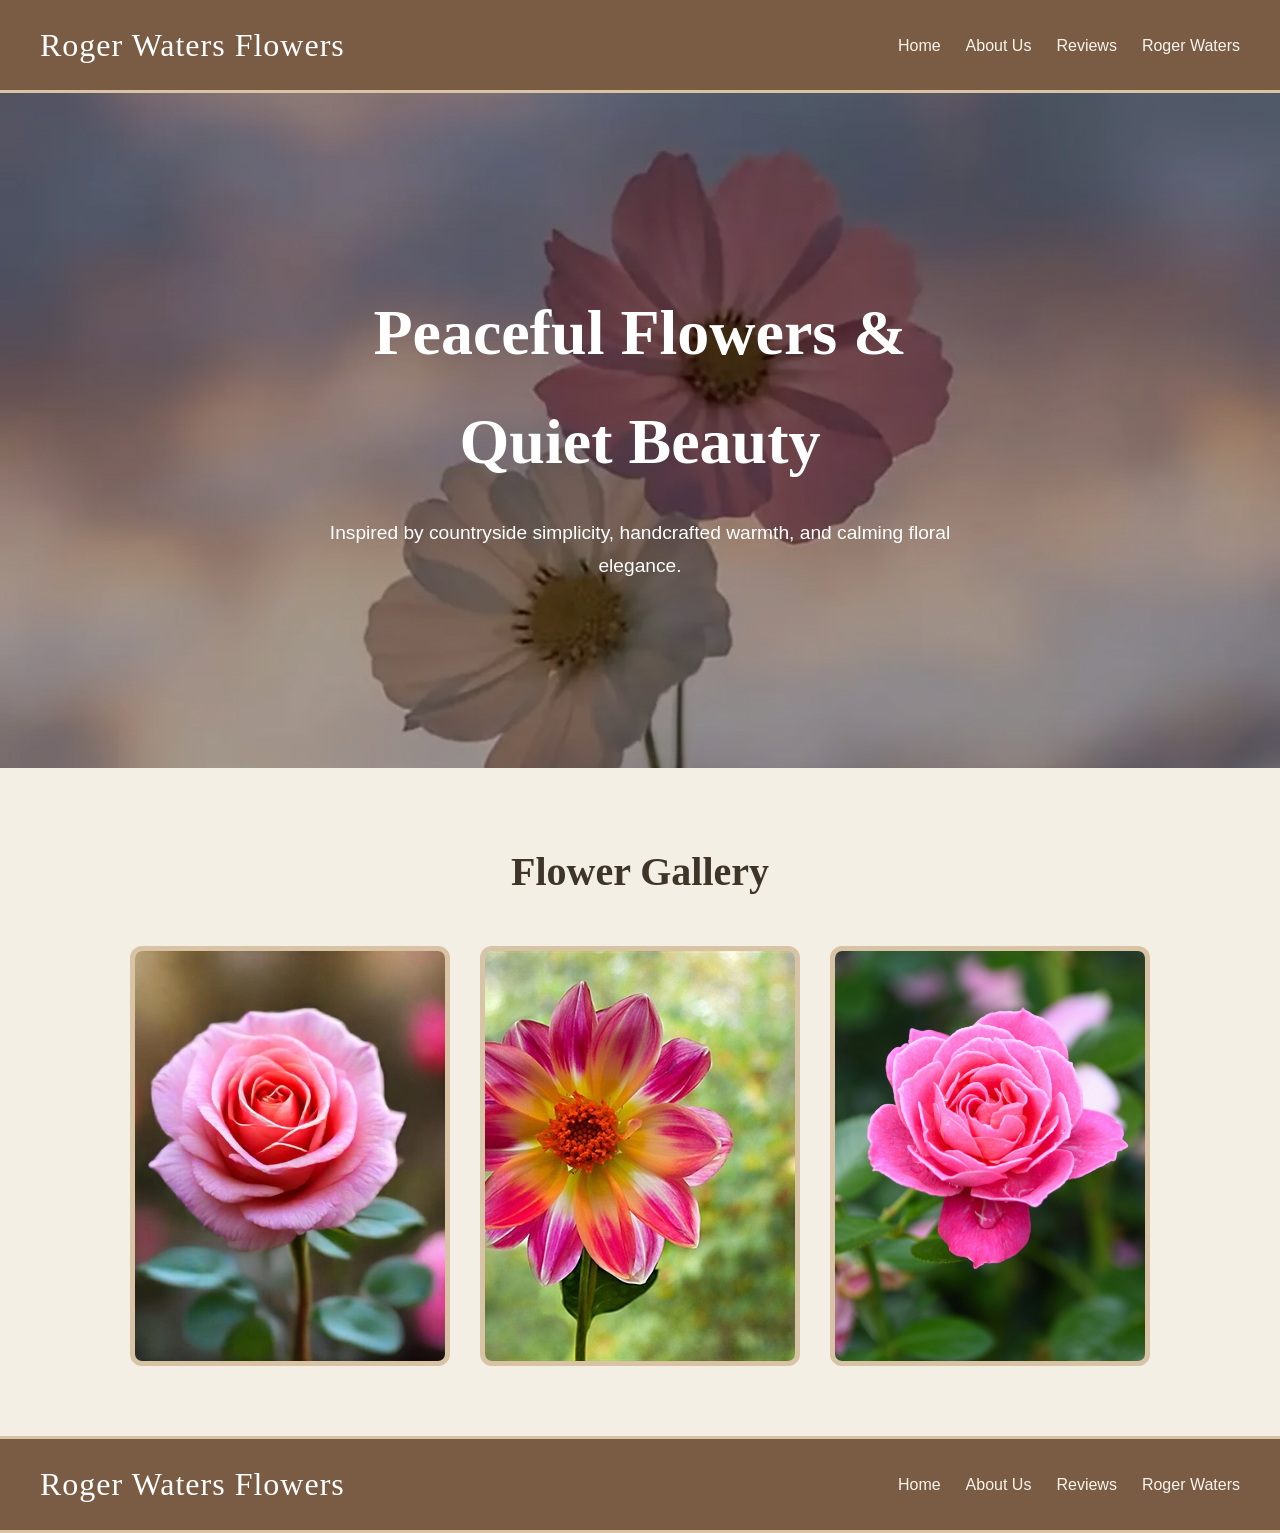
<file: index.html>
<!DOCTYPE html>
<html lang="en">
<head>
    <meta charset="UTF-8">
    <meta name="viewport" content="width=device-width, initial-scale=1.0">
    <title>Roger Waters Flowers</title>
    <link rel="stylesheet" href="style.css">
</head>
<body>
    <nav class="navbar">
        <div class="logo">Roger Waters Flowers</div>

        <ul class="nav-links">
            <li><a href="index.html">Home</a></li>
            <li><a href="about.html">About Us</a></li>
            <li><a href="reviews.html">Reviews</a></li>
            <li><a href="roger.html">Roger Waters</a></li>
        </ul>
    </nav>
     
    <header class="hero">
        <div class="hero-text">
            <h1>Peaceful Flowers & Quiet Beauty</h1>
            <p>
                Inspired by countryside simplicity, handcrafted warmth,
                and calming floral elegance.
            </p>
        </div>
    </header>

    <main class="gallery-section">
        <h2>Flower Gallery</h2>

        <div class="gallery">
            <img src="images/flower2.jpg" alt="Flower">
            <img src="images/flower3.jpg" alt="Flower">
            <img src="images/flower4.jpg" alt="Flower">
        </div>
    </main>

    <nav class="navbar bottom-nav">
        <div class="logo">Roger Waters Flowers</div>

        <ul class="nav-links">
            <li><a href="index.html">Home</a></li>
            <li><a href="about.html">About Us</a></li>
            <li><a href="reviews.html">Reviews</a></li>
            <li><a href="roger.html">Roger Waters</a></li>
        </ul>
    </nav>

</body>
</html>
</file>
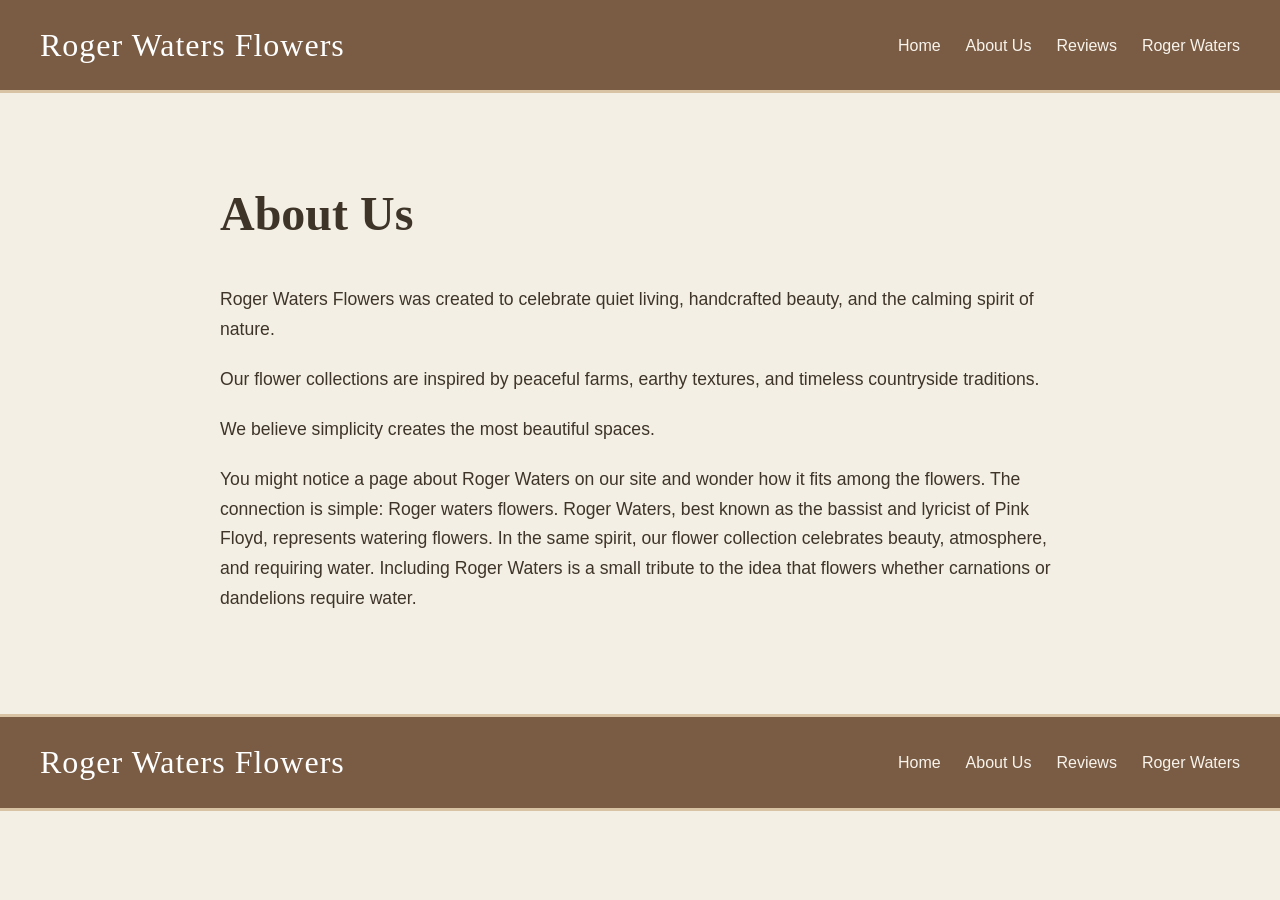
<file: about.html>
<!DOCTYPE html>
<html lang="en">
<head>
    <meta charset="UTF-8">
    <meta name="viewport" content="width=device-width, initial-scale=1.0">
    <title>About Us</title>
    <link rel="stylesheet" href="style.css">
</head>
<body>

    <nav class="navbar">
        <div class="logo">Roger Waters Flowers</div>

        <ul class="nav-links">
            <li><a href="index.html">Home</a></li>
            <li><a href="about.html">About Us</a></li>
            <li><a href="reviews.html">Reviews</a></li>
            <li><a href="roger.html">Roger Waters</a></li>
        </ul>
    </nav>

    <main class="content-page">
        <h1>About Us</h1>

        <p>
            Roger Waters Flowers was created to celebrate quiet living,
            handcrafted beauty, and the calming spirit of nature.
        </p>

        <p>
            Our flower collections are inspired by peaceful farms,
            earthy textures, and timeless countryside traditions.
        </p>

        <p>
            We believe simplicity creates the most beautiful spaces.
        </p>

        <p>
            You might notice a page about Roger Waters on our site and wonder how it fits among the flowers.
            The connection is simple: Roger waters flowers.
            Roger Waters, best known as the bassist and lyricist of Pink Floyd,
            represents watering flowers.
            In the same spirit, our flower collection celebrates beauty, atmosphere, and requiring water.
            Including Roger Waters is a small tribute to the idea that flowers
            whether carnations or dandelions require water.
        </p>

    </main>

    <nav class="navbar bottom-nav">
        <div class="logo">Roger Waters Flowers</div>

        <ul class="nav-links">
            <li><a href="index.html">Home</a></li>
            <li><a href="about.html">About Us</a></li>
            <li><a href="reviews.html">Reviews</a></li>
            <li><a href="roger.html">Roger Waters</a></li>
        </ul>
    </nav>

</body>
</html>
</file>
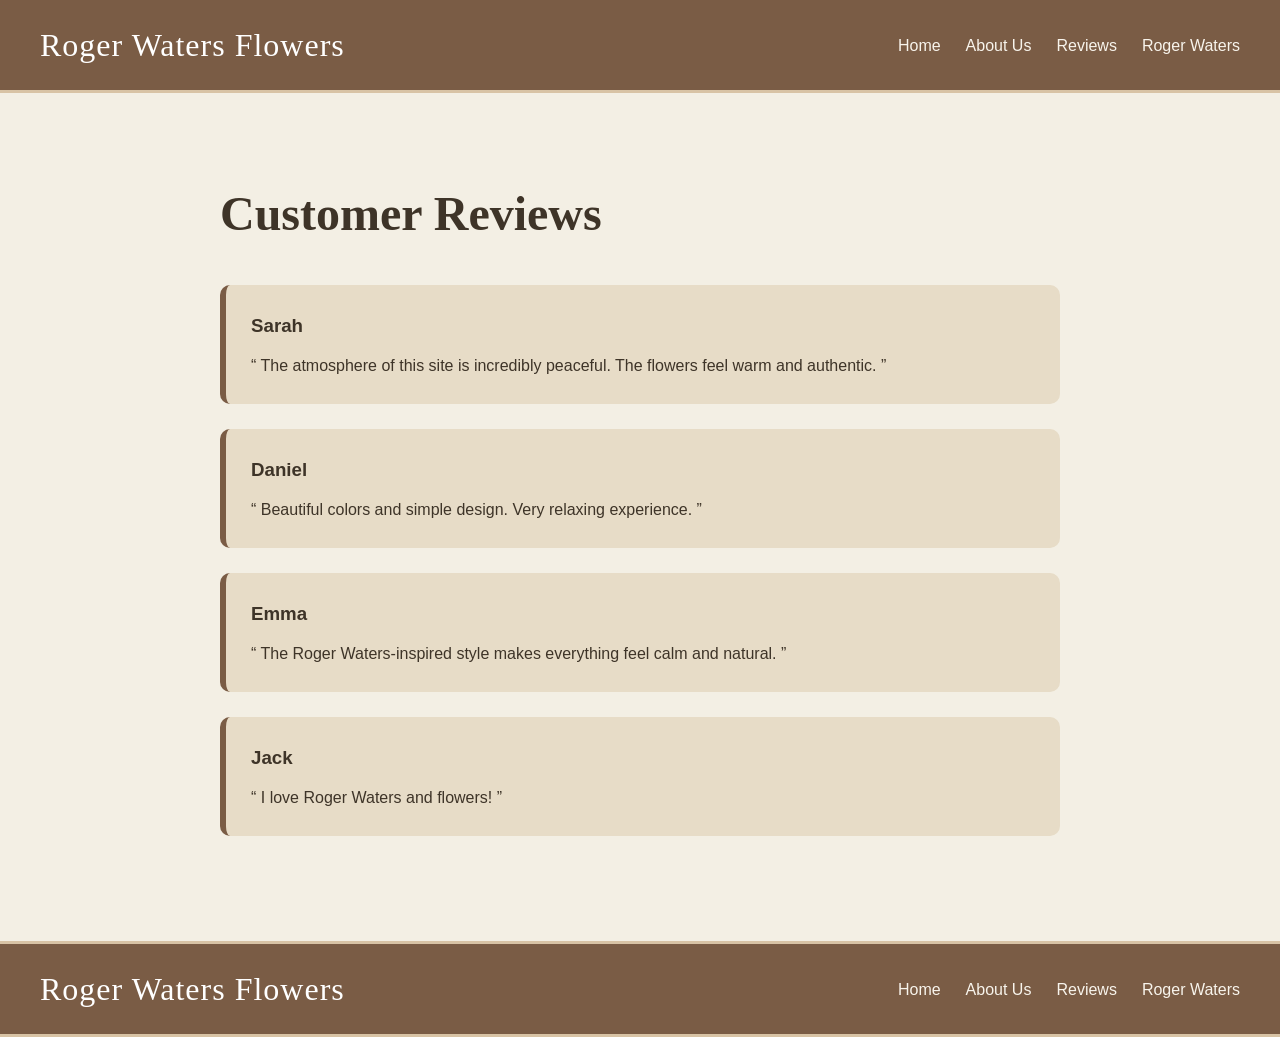
<file: reviews.html>
<!DOCTYPE html>
<html lang="en">
<head>
    <meta charset="UTF-8">
    <meta name="viewport" content="width=device-width, initial-scale=1.0">
    <title>Reviews</title>
    <link rel="stylesheet" href="style.css">
</head>
<body>

    <nav class="navbar">
        <div class="logo">Roger Waters Flowers</div>

        <ul class="nav-links">
            <li><a href="index.html">Home</a></li>
            <li><a href="about.html">About Us</a></li>
            <li><a href="reviews.html">Reviews</a></li>
            <li><a href="roger.html">Roger Waters</a></li>
        </ul>
    </nav>

    <main class="content-page">
        <h1>Customer Reviews</h1>

        <div class="review-card">
            <h3>Sarah</h3>
            <q>
                The atmosphere of this site is incredibly peaceful.
                The flowers feel warm and authentic.
            </q>
        </div>

        <div class="review-card">
            <h3>Daniel</h3>
            <q>
                Beautiful colors and simple design.
                Very relaxing experience.
            </q>
        </div>

        <div class="review-card">
            <h3>Emma</h3>
            <q>
                The Roger Waters-inspired style makes everything feel calm
                and natural.
            </q>
        </div>

        <div class="review-card">
            <h3>Jack</h3>
            <q>
                I love Roger Waters and flowers!
            </q>
        </div>
    </main>

    <nav class="navbar bottom-nav">
        <div class="logo">Roger Waters Flowers</div>

        <ul class="nav-links">
            <li><a href="index.html">Home</a></li>
            <li><a href="about.html">About Us</a></li>
            <li><a href="reviews.html">Reviews</a></li>
            <li><a href="roger.html">Roger Waters</a></li>
        </ul>
    </nav>

</body>
</html>
</file>
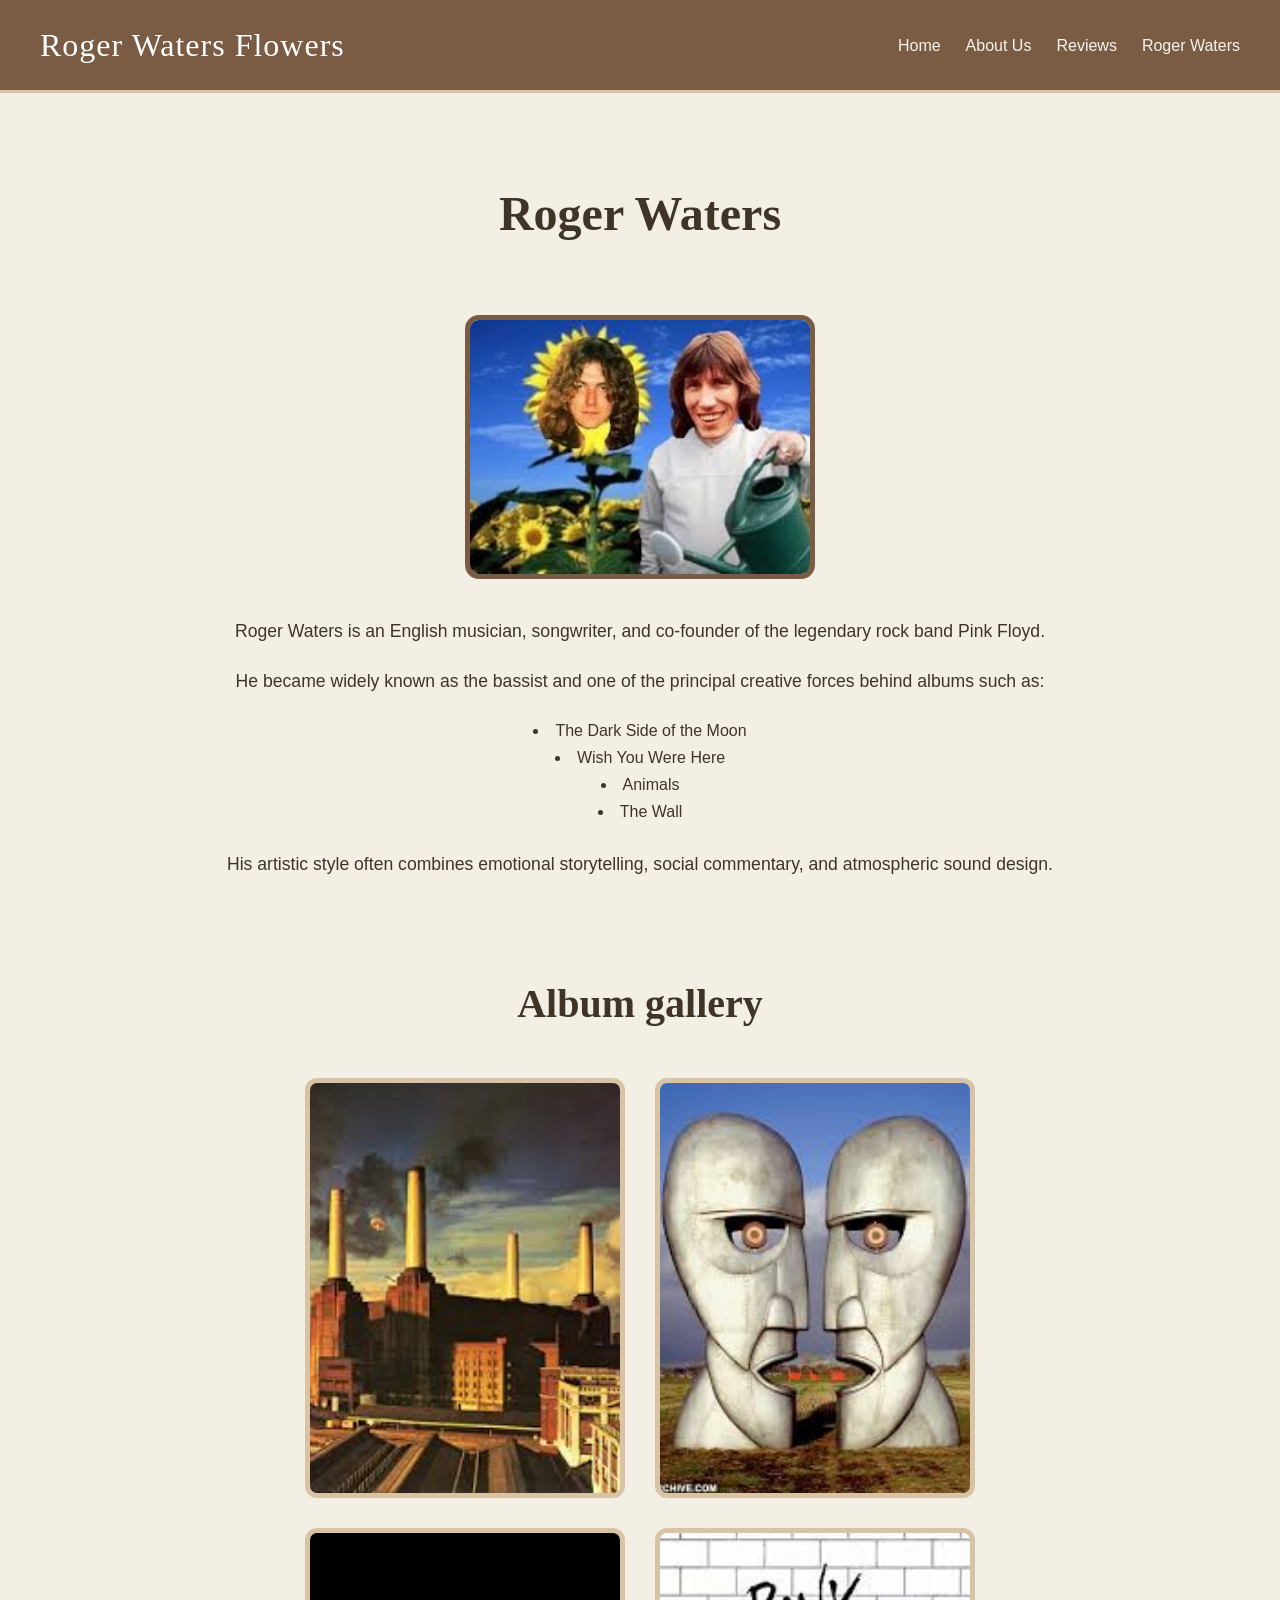
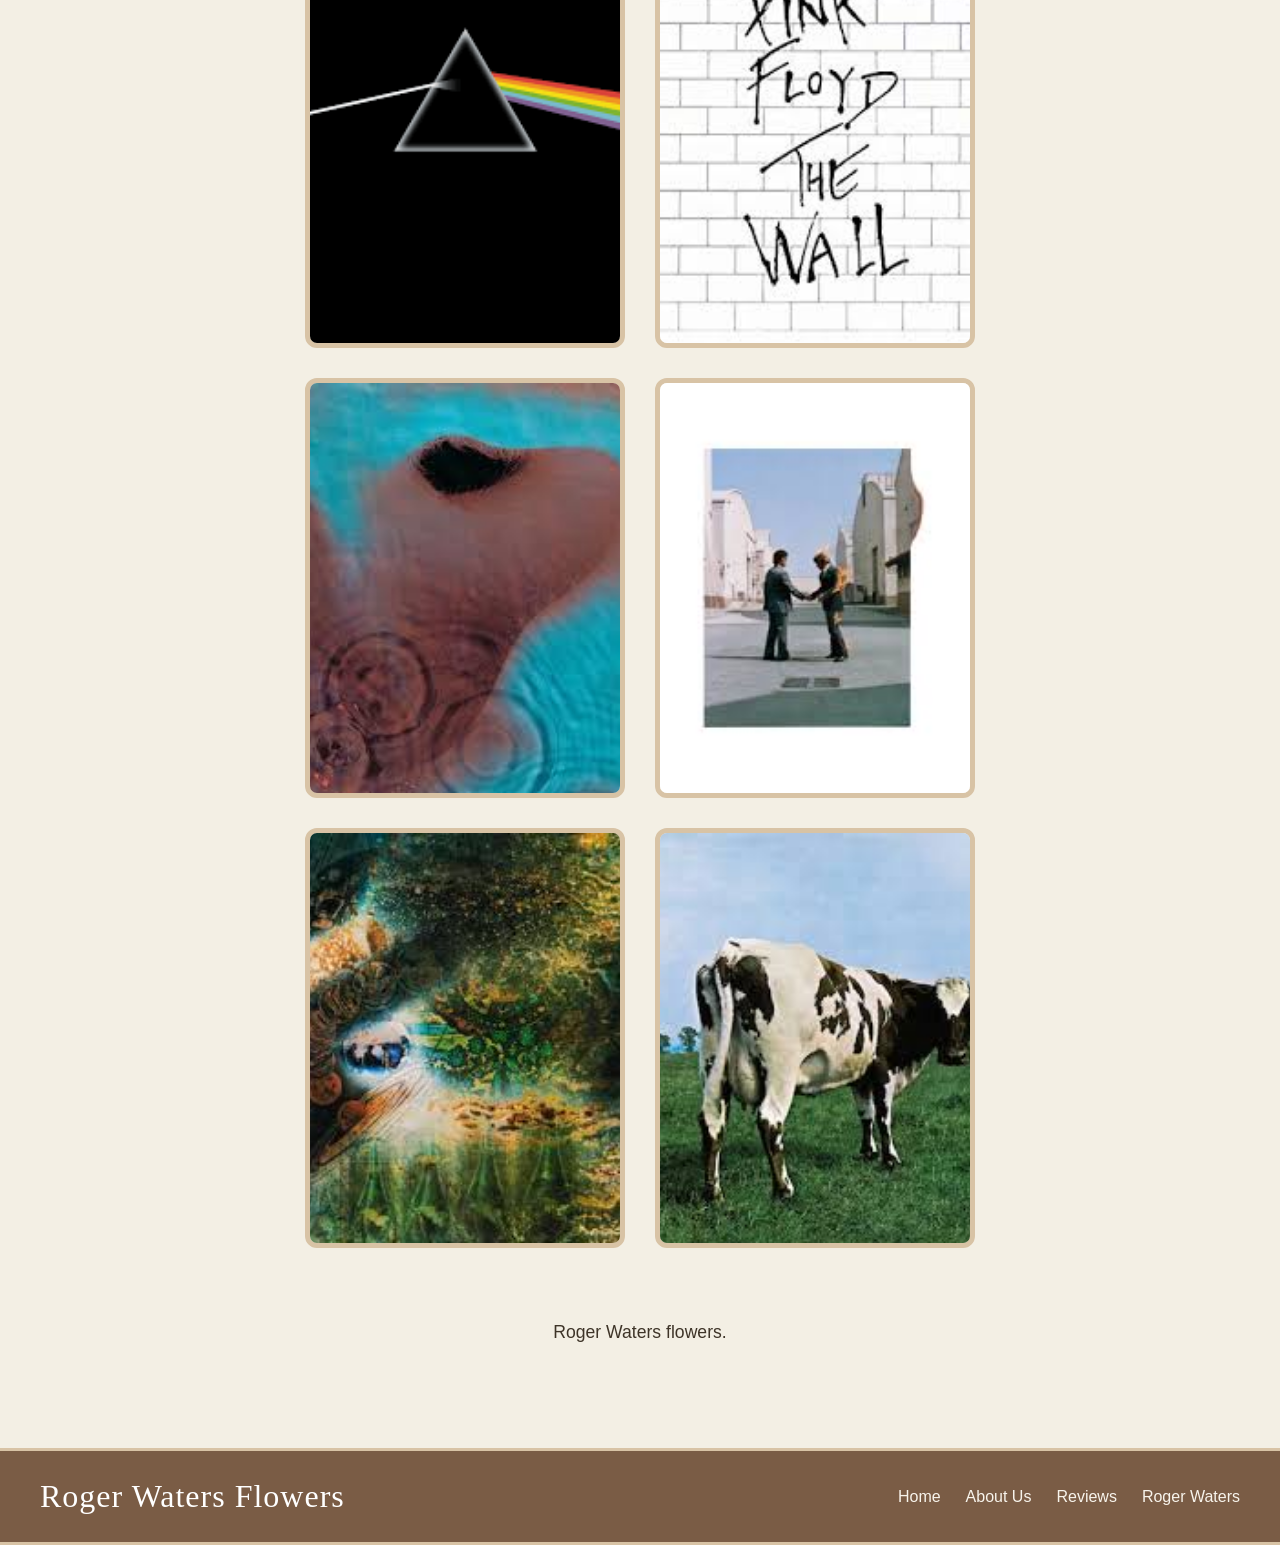
<file: roger.html>
<!DOCTYPE html>
<html lang="en">
<head>
    <meta charset="UTF-8">
    <meta name="viewport" content="width=device-width, initial-scale=1.0">
    <title>Roger Waters</title>
    <link rel="stylesheet" href="style.css">
</head>
<body>

    <nav class="navbar">
        <div class="logo">Roger Waters Flowers</div>

        <ul class="nav-links">
            <li><a href="index.html">Home</a></li>
            <li><a href="about.html">About Us</a></li>
            <li><a href="reviews.html">Reviews</a></li>
            <li><a href="roger.html">Roger Waters</a></li>
        </ul>
    </nav>

    <main class="content-page roger-page">

        <h1>Roger Waters</h1>

        <img src="images/roger.jpg" alt="Roger Waters" class="roger-image">

        <p>
            Roger Waters is an English musician, songwriter,
            and co-founder of the legendary rock band Pink Floyd.
        </p>

        <p>
            He became widely known as the bassist and one of the
            principal creative forces behind albums such as:
        </p>

        <ul class="album-list">
            <li>The Dark Side of the Moon</li>
            <li>Wish You Were Here</li>
            <li>Animals</li>
            <li>The Wall</li>
        </ul>

        <p>
            His artistic style often combines emotional storytelling,
            social commentary, and atmospheric sound design.
        </p>

        <main class="gallery-section">
            <h2>Album gallery</h2>

            <div class="gallery">
                <img src="images/animals.jpg" alt="animals">
                <img src="images/divbell.jpg" alt="the division bell">
                <img src="images/dsotm.png" alt="dark side of the moon">
                <img src="images/wall.jpg" alt="the wall">
                <img src="images/echoes.jpg" alt="echoes">
                <img src="images/wywh.jpg" alt="wish you were here">
                <img src="images/sauce.jpg" alt="a saucerful of secrets">
                <img src="images/atom.jpg" alt="atom heart mother">
            </div>
        </main>

        <p>
            Roger Waters flowers.
        </p>

    </main>

    <nav class="navbar bottom-nav">
        <div class="logo">Roger Waters Flowers</div>

        <ul class="nav-links">
            <li><a href="index.html">Home</a></li>
            <li><a href="about.html">About Us</a></li>
            <li><a href="reviews.html">Reviews</a></li>
            <li><a href="roger.html">Roger Waters</a></li>
        </ul>
    </nav>

</body>
</html>
</file>
<file: style.css>
* {
    margin: 0;
    padding: 0;
    box-sizing: border-box;
}

body {
    background-color: #f3efe4;
    color: #3e3428;
    font-family: sans-serif;
    line-height: 1.7;
}

.navbar {
    background-color: #7a5c45;
    color: white;
    padding: 18px 40px;

    display: flex;
    justify-content: space-between;
    align-items: center;

    border-bottom: 3px solid #d8c3a5;
}

.bottom-nav {
    /* margin-top: 60px; */
    border-top: 3px solid #d8c3a5;
}

.logo {
    font-family: serif;
    font-size: 2rem;
    letter-spacing: 1px;
}

.nav-links {
    list-style: none;
    display: flex;
    gap: 25px;
}

.nav-links a {
    text-decoration: none;
    color: #f8f4ec;
    font-size: 1rem;
    transition: 0.3s;
}

.nav-links a:hover {
    color: #d8c3a5;
}

.hero {
    height: 75vh;

    background:
        linear-gradient(rgba(0,0,0,0.35), rgba(0,0,0,0.35)),
        url('images/flower1.webp');

    background-size: cover;
    background-position: center;

    display: flex;
    justify-content: center;
    align-items: center;

    text-align: center;
    color: white;
}

.hero-text {
    max-width: 700px;
    padding: 20px;
}

.hero h1 {
    font-size: 4rem;
    margin-bottom: 20px;
    font-family: serif;
}

.hero p {
    font-size: 1.2rem;
}


.gallery-section {
    padding: 70px 40px;
    text-align: center;
}

.gallery-section h2 {
    font-size: 2.5rem;
    margin-bottom: 40px;
    font-family: 'Cormorant Garamond', serif;
}

.gallery {
    display: flex;
    justify-content: center;
    gap: 30px;
    flex-wrap: wrap;
}

.gallery img {
    width: 320px;
    height: 420px;
    object-fit: cover;

    border-radius: 12px;

    border: 5px solid #d8c3a5;

    transition: transform 0.4s ease;
}

.gallery img:hover {
    transform: scale(1.03);
}



.roger-page {
    text-align: center;
}

.roger-image {
    width: 350px;
    max-width: 100%;

    border-radius: 14px;

    margin: 30px 0;

    border: 5px solid #7a5c45;
}

.album-list {
    list-style-position: inside;
    margin-bottom: 25px;
}
.content-page {
    max-width: 900px;
    margin: auto;
    padding: 80px 30px;
}

.content-page h1 {
    font-size: 3rem;
    margin-bottom: 30px;
    font-family: 'Cormorant Garamond', serif;
}

.content-page p {
    margin-bottom: 20px;
    font-size: 1.1rem;
}

.review-card {
    background-color: #e7dcc7;

    padding: 25px;
    margin-bottom: 25px;

    border-left: 6px solid #7a5c45;
    border-radius: 10px;
}

.review-card h3 {
    margin-bottom: 10px;
}



@media (max-width: 768px) {

    .navbar {
        flex-direction: column;
        gap: 15px;
    }

    .nav-links {
        flex-direction: column;
        text-align: center;
    }

    .hero h1 {
        font-size: 2.7rem;
    }

    .gallery img {
        width: 90%;
        height: auto;
    }
}
</file>
